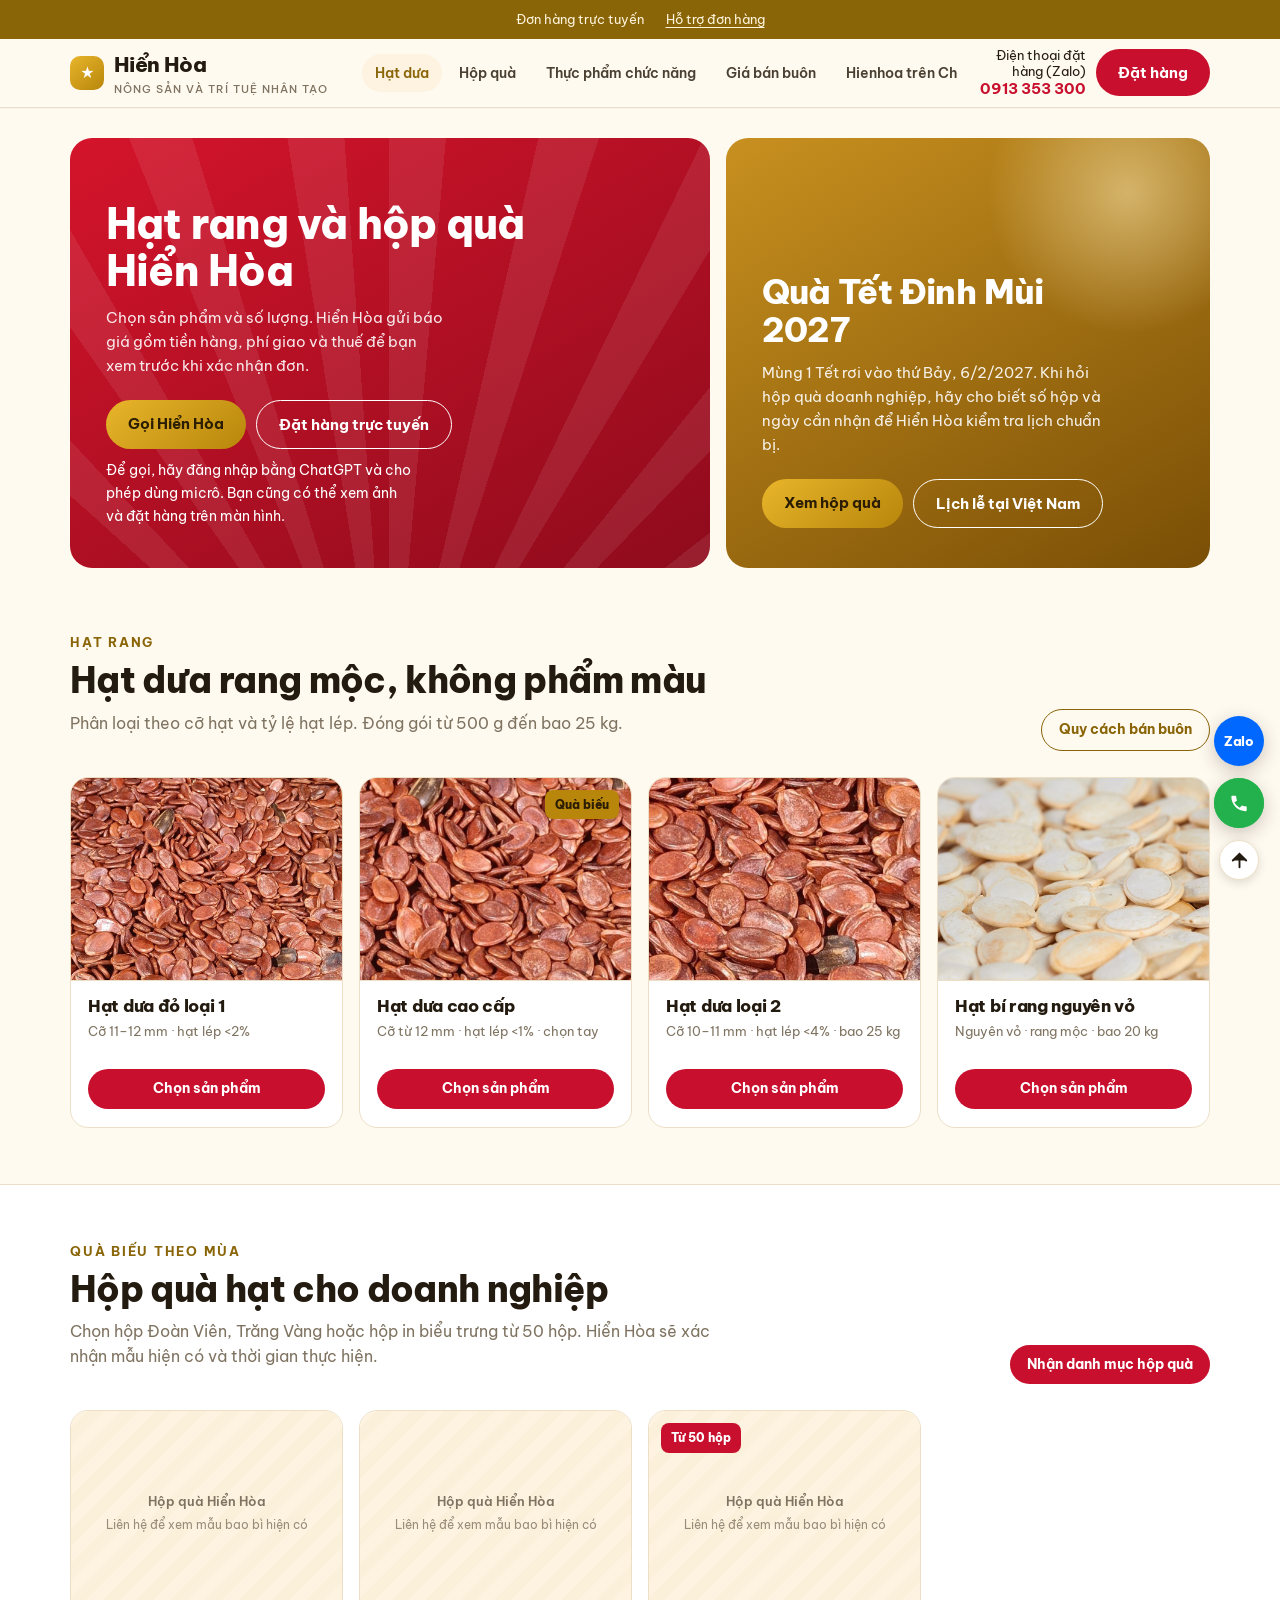
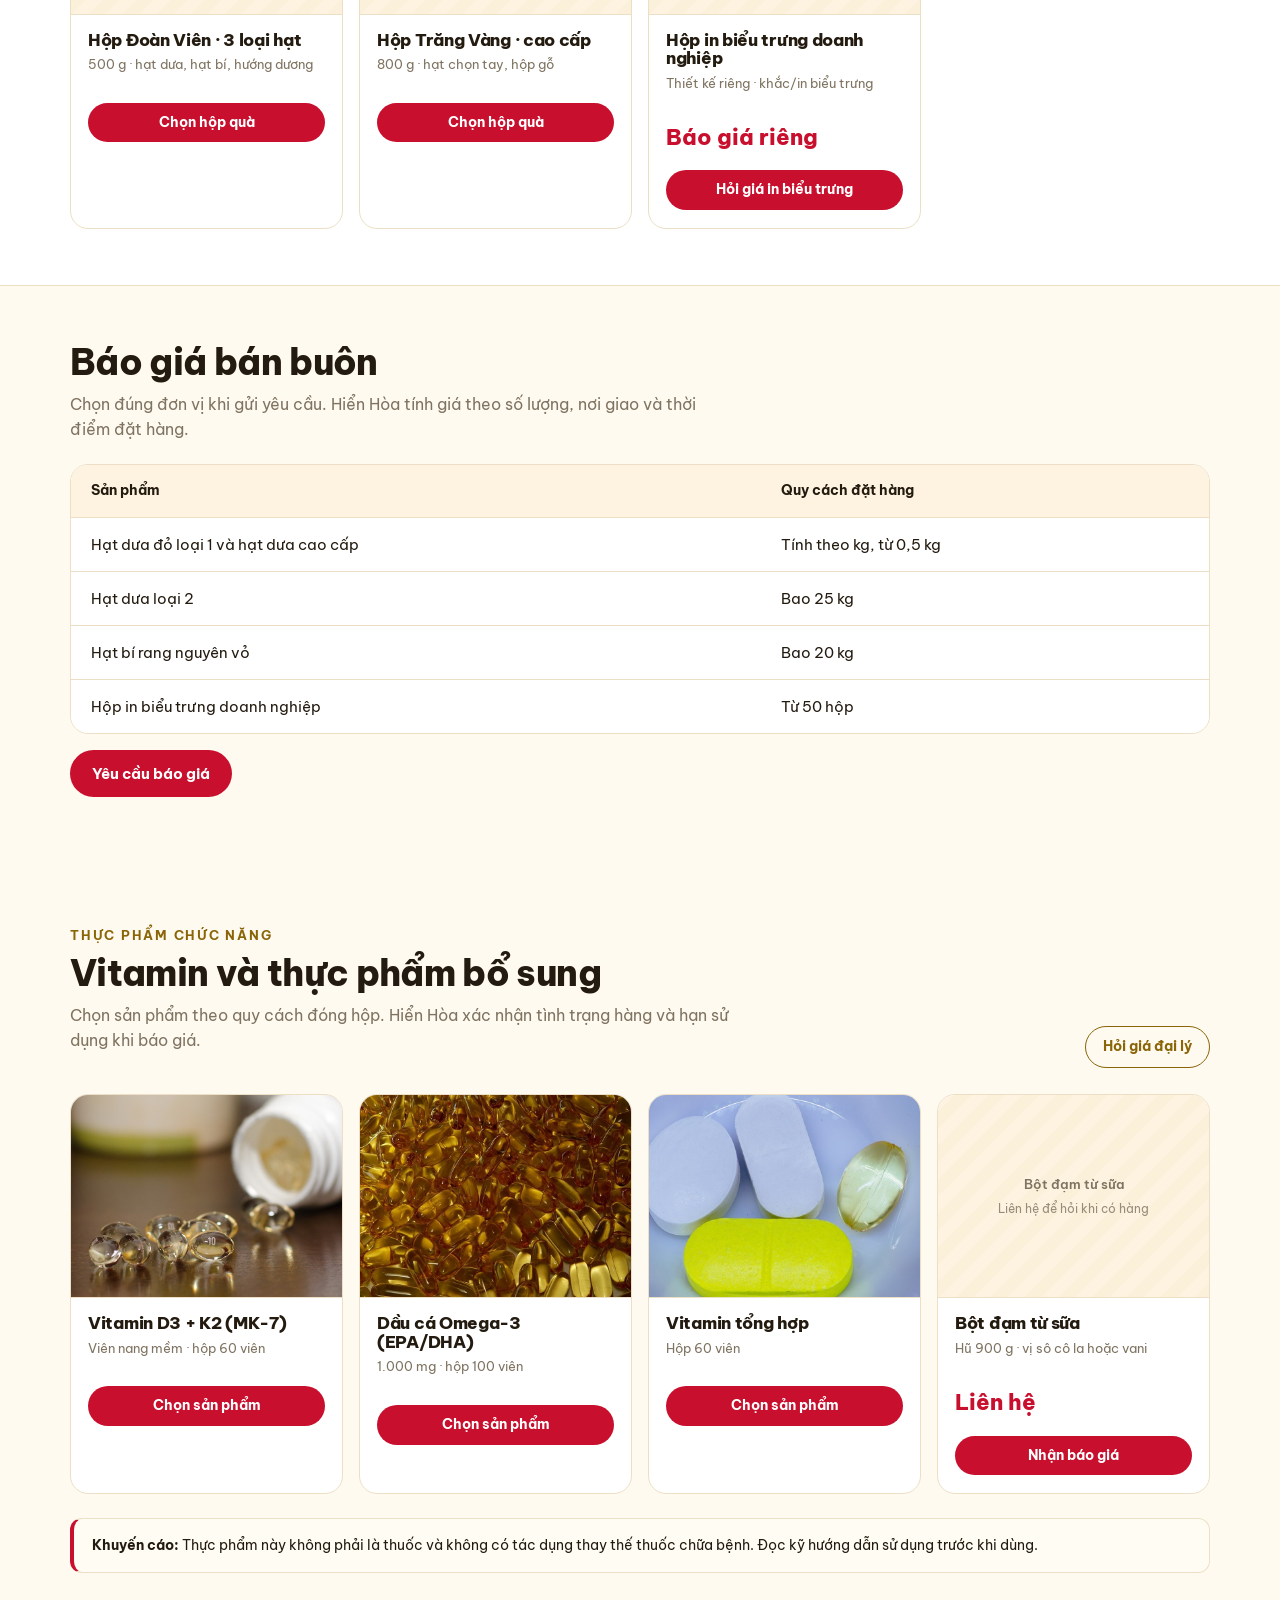
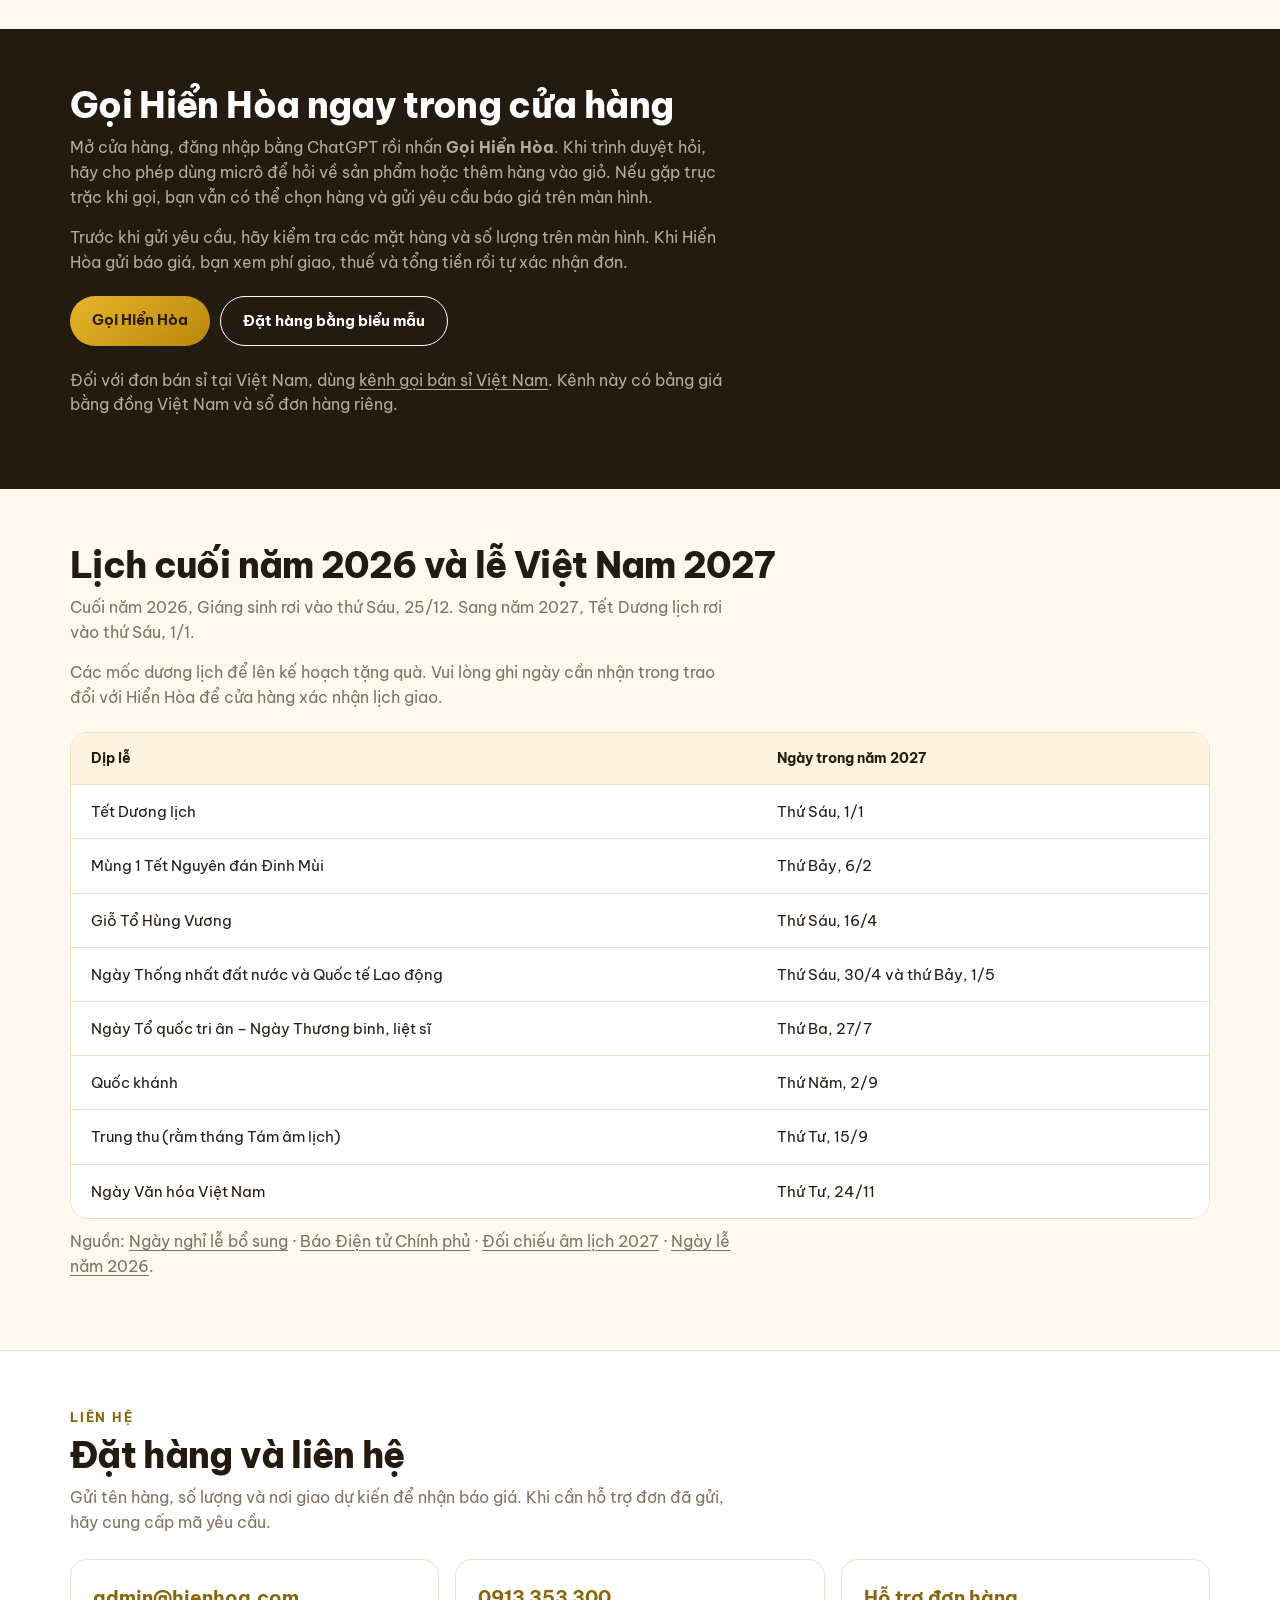
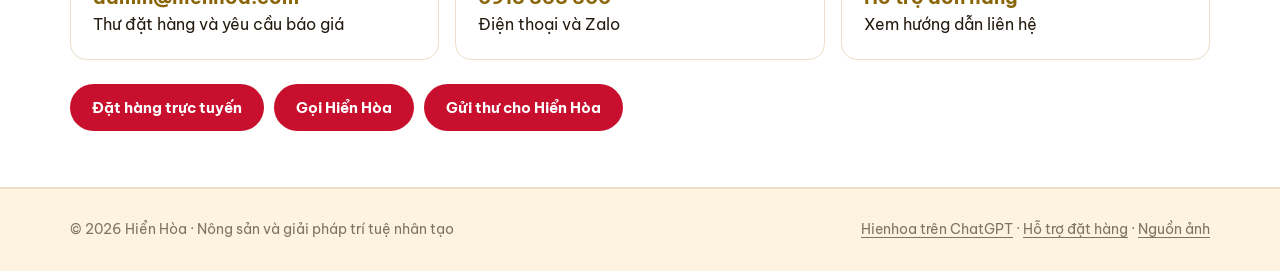
<file: index.html>
<!DOCTYPE html>
<html lang="vi">
<head>
<meta charset="utf-8">
<meta name="viewport" content="width=device-width, initial-scale=1">
<meta name="theme-color" content="#b8860b">
<title>Hiển Hòa · Hạt rang, hộp quà và đặt hàng trực tuyến</title>
<meta name="description" content="Chọn hạt rang, hộp quà hoặc vitamin của Hiển Hòa. Gửi yêu cầu trực tuyến, xem tổng tiền, phí giao và xác nhận đơn theo báo giá.">
<link rel="preconnect" href="https://fonts.googleapis.com">
<link rel="preconnect" href="https://fonts.gstatic.com" crossorigin>
<link href="https://fonts.googleapis.com/css2?family=Be+Vietnam+Pro:wght@400;500;600;700;800&display=swap" rel="stylesheet">
<style>
  /* Warm gold and cream with red accents, following the Vietnamese festive
     retail convention: gold carries the page, red is reserved for price and
     urgency so discounts stay legible instead of drowning in colour. */
  :root {
    --cream:  #fffaf0;
    --cream2: #fdf3e0;
    --gold:   #b8860b;
    --gold-l: #e8b52b;
    --gold-d: #8a6508;
    --red:    #c8102e;
    --ink:    #241b10;
    --muted:  #7f7361;
    --line:   #ecdfc6;
    --f: 'Be Vietnam Pro', -apple-system, system-ui, sans-serif;
  }
  * { box-sizing: border-box; }
  html { scroll-behavior: smooth; }
  body { margin: 0; background: var(--cream); color: var(--ink);
         font-family: var(--f); font-size: 15.5px; line-height: 1.6;
         -webkit-font-smoothing: antialiased; }
  h1,h2,h3,h4 { margin: 0; font-weight: 800; line-height: 1.12;
                letter-spacing: -.018em; }
  a { color: inherit; text-decoration: none; }
  img, svg { display: block; max-width: 100%; }
  .wrap { max-width: 1180px; margin: 0 auto; padding: 0 20px; }

  /* ---------- utility bar ---------- */
  .util { background: var(--gold-d); color: #fff5dc; font-size: 13px; }
  .util .wrap { display: flex; flex-wrap: wrap; gap: 6px 22px;
                justify-content: center; padding: 9px 20px; text-align: center; }
  .util b { color: #fff; }

  /* ---------- nav ---------- */
  nav { position: sticky; top: 0; z-index: 60; background: var(--cream);
        border-bottom: 1px solid var(--line);
        box-shadow: 0 1px 0 rgba(36,27,16,.03); }
  nav .bar { display: flex; align-items: center; gap: 16px; height: 68px; }
  .logo { display: flex; align-items: center; gap: 10px; font-weight: 800;
          font-size: 21px; letter-spacing: -.03em; white-space: nowrap; }
  .logo .mark {
    width: 34px; height: 34px; border-radius: 10px; flex: none;
    background: linear-gradient(140deg, var(--gold-l), var(--gold));
    display: grid; place-items: center; color: #fff; font-size: 16px;
  }
  .logo small { display: block; font-size: 10.5px; font-weight: 500;
                letter-spacing: .1em; color: var(--muted); text-transform: uppercase; }
  .cats { display: flex; gap: 4px; margin-left: 18px; overflow-x: auto;
          scrollbar-width: none; }
  .cats::-webkit-scrollbar { display: none; }
  .cats a { padding: 8px 13px; border-radius: 100px; font-size: 14px;
            font-weight: 600; color: #4a4032; white-space: nowrap;
            transition: background .18s, color .18s; }
  .cats a:hover, .cats a.on { background: var(--cream2); color: var(--gold-d); }
  nav .right { margin-left: auto; display: flex; align-items: center; gap: 10px; }
  .hot { font-size: 13px; line-height: 1.25; text-align: right; }
  .hot b { display: block; font-size: 15px; color: var(--red); }

  .btn { display: inline-block; font-family: var(--f); font-weight: 700;
         font-size: 14.5px; padding: 12px 22px; border-radius: 100px;
         border: 0; cursor: pointer; white-space: nowrap;
         background: var(--red); color: #fff;
         transition: transform .2s cubic-bezier(.2,.7,.2,1), filter .2s; }
  .btn:hover { transform: translateY(-2px); filter: brightness(1.07); }
  .btn.gold { background: linear-gradient(140deg, var(--gold-l), var(--gold));
              color: #2a1d02; }
  .btn.line { background: transparent; border: 1.5px solid currentColor; }
  .btn.sm { padding: 9px 17px; font-size: 13.5px; }

  /* ---------- hero: two campaigns side by side ---------- */
  .hero { padding: 30px 0 8px; }
  .promos { display: grid; gap: 16px; grid-template-columns: 1.32fr 1fr; }
  .promo { position: relative; overflow: hidden; border-radius: 22px;
           padding: 40px 36px; color: #fff; min-height: 328px;
           display: flex; flex-direction: column; justify-content: flex-end; }
  .promo.qk { background: linear-gradient(150deg, #d4142b, #8e0b1c); }
  .promo.tt { background: linear-gradient(150deg, #c8901f, #7a4f06); }
  /* radiating rays for National Day, lantern glow for Mid-Autumn */
  .promo.qk::before {
    content: ''; position: absolute; inset: -50%;
    background: repeating-conic-gradient(from 0deg at 50% 100%,
      rgba(255,255,255,.08) 0deg 5deg, transparent 5deg 13deg);
  }
  .promo.tt::before {
    content: ''; position: absolute; right: -14%; top: -22%;
    width: 62%; aspect-ratio: 1; border-radius: 50%;
    background: radial-gradient(circle, rgba(255,240,190,.5), transparent 66%);
  }
  .promo > * { position: relative; z-index: 2; }
  .pill { display: inline-flex; align-items: center; gap: 7px; align-self: flex-start;
          background: rgba(0,0,0,.26); border: 1px solid rgba(255,255,255,.3);
          padding: 6px 14px; border-radius: 100px; font-size: 12.5px;
          font-weight: 700; letter-spacing: .04em; margin-bottom: auto; }
  .promo h1 { font-size: clamp(28px, 3.5vw, 42px); max-width: 15ch; margin-top: 22px; }
  .promo h2 { font-size: clamp(24px, 3vw, 34px); max-width: 15ch; margin-top: 22px; }
  .promo p { margin: 12px 0 0; font-size: 15px; color: rgba(255,255,255,.9);
             max-width: 34ch; }
  .promo .row { display: flex; gap: 10px; margin-top: 22px; flex-wrap: wrap; }
  .cd { display: flex; gap: 7px; margin-top: 18px; }
  .cd div { background: rgba(0,0,0,.3); border: 1px solid rgba(255,255,255,.22);
            border-radius: 11px; padding: 7px 12px; text-align: center; min-width: 58px; }
  .cd b { display: block; font-size: 21px; font-variant-numeric: tabular-nums;
          line-height: 1.15; }
  .cd span { font-size: 10px; letter-spacing: .08em; text-transform: uppercase;
             color: rgba(255,255,255,.7); }

  /* ---------- sections ---------- */
  section { padding: 56px 0; }
  .head { display: flex; align-items: flex-end; justify-content: space-between;
          gap: 20px; flex-wrap: wrap; margin-bottom: 26px; }
  .kick { color: var(--gold-d); font-weight: 700; font-size: 12.5px;
          letter-spacing: .14em; text-transform: uppercase; margin-bottom: 8px; }
  h2.t { font-size: clamp(25px, 3.4vw, 36px); }
  .sub { color: var(--muted); max-width: 60ch; margin-top: 10px; }

  /* ---------- product cards ---------- */
  .grid { display: grid; gap: 16px;
          grid-template-columns: repeat(auto-fill, minmax(238px, 1fr)); }
  .p {
    background: #fff; border: 1px solid var(--line); border-radius: 18px;
    overflow: hidden; position: relative; display: flex; flex-direction: column;
    transition: transform .22s cubic-bezier(.2,.7,.2,1), box-shadow .22s;
  }
  .p:hover { transform: translateY(-5px);
             box-shadow: 0 18px 42px rgba(138,101,8,.13); }
  .p .shot { aspect-ratio: 4/3; background: var(--cream2); overflow: hidden;
             border-bottom: 1px solid var(--line); }
  .shot.await { display: grid; place-items: center; text-align: center;
                background: repeating-linear-gradient(135deg,
                  var(--cream2) 0 12px, #fbf0da 12px 24px); }
  .shot.await span { color: var(--muted); font-size: 13px; font-weight: 600;
                     padding: 18px; line-height: 1.5; }
  .shot.await em { display: block; font-style: normal; font-weight: 400;
                   font-size: 11.5px; opacity: .8; margin-top: 5px; }
  .shot img { width: 100%; height: 100%; object-fit: cover;
              transition: transform .5s cubic-bezier(.2,.7,.2,1); }
  .p:hover .shot img { transform: scale(1.05); }

  /* floating contact rail */
  .rail { position: fixed; right: 16px; bottom: 20px; z-index: 90;
          display: flex; flex-direction: column; gap: 12px; align-items: center; }
  .rail a, .rail button {
    width: 50px; height: 50px; border-radius: 50%; border: 0; padding: 0;
    display: grid; place-items: center; cursor: pointer; color: #fff;
    box-shadow: 0 5px 18px rgba(36,27,16,.24); position: relative;
    transition: transform .2s cubic-bezier(.2,.7,.2,1);
  }
  .rail a:hover, .rail button:hover { transform: scale(1.09); }
  .rail .fb   { background: #1877f2; }
  .rail .zalo { background: #0068ff; font-weight: 800; font-size: 13px;
                letter-spacing: -.02em; font-family: var(--f); }
  .rail .tel  { background: #23b14d; }
  .rail .top  { background: #fff; color: var(--ink); border: 1px solid var(--line);
                width: 40px; height: 40px; box-shadow: 0 3px 10px rgba(36,27,16,.14); }
  .rail svg { width: 23px; height: 23px; fill: currentColor; }
  /* the pulsing ring Vietnamese sites put on the call button */
  .rail .tel::before, .rail .tel::after {
    content: ''; position: absolute; inset: 0; border-radius: 50%;
    border: 2px solid rgba(35,177,77,.5); animation: ring 2.2s ease-out infinite;
  }
  .rail .tel::after { animation-delay: 1.1s; }
  @keyframes ring { 0% { transform: scale(1); opacity: .8; }
                    100% { transform: scale(1.85); opacity: 0; } }
  @media (max-width: 720px) { .rail { right: 12px; bottom: 14px; }
                              .rail a, .rail button { width: 46px; height: 46px; } }
  .badge { position: absolute; top: 12px; left: 12px; background: var(--red);
           color: #fff; font-size: 12px; font-weight: 800; padding: 5px 10px;
           border-radius: 8px; z-index: 3; }
  .badge.g { background: var(--gold); color: #2a1d02; left: auto; right: 12px; }
  .p .body { padding: 16px 17px 18px; display: flex; flex-direction: column; flex: 1; }
  .p h3 { font-size: 16.5px; }
  .p .spec { color: var(--muted); font-size: 13px; margin-top: 5px; }
  .p .pr { margin-top: 14px; display: flex; align-items: baseline;
           gap: 8px; flex-wrap: wrap; }
  .p .now { font-size: 22px; font-weight: 800; color: var(--red); }
  .p .now small { font-size: 13px; font-weight: 500; color: var(--muted); }
  .p .old { font-size: 13.5px; color: var(--muted); text-decoration: line-through; }
  .p .btn { margin-top: 15px; align-self: stretch; text-align: center; }

  /* ---------- bulk pricing ---------- */
  .band { background: #fff; border-top: 1px solid var(--line);
          border-bottom: 1px solid var(--line); }
  .tbl { margin-top: 22px; overflow-x: auto; border: 1px solid var(--line);
         border-radius: 18px; }
  table { width: 100%; border-collapse: collapse; min-width: 640px; background: #fff; }
  th, td { padding: 15px 20px; text-align: left; font-size: 14.5px; }
  thead th { background: var(--cream2); font-weight: 700; font-size: 13.5px;
             border-bottom: 1px solid var(--line); }
  tbody tr + tr td { border-top: 1px solid var(--line); }
  tbody tr:hover { background: #fffdf7; }
  td.n { font-variant-numeric: tabular-nums; font-weight: 700; }
  td.s { color: var(--red); font-weight: 800; }

  /* ---------- ai line ---------- */
  .ai { background: var(--ink); color: #fdf6e6; }
  .ai h2.t, .ai h3 { color: #fff; }
  .ai .kick { color: var(--gold-l); }
  .ai .sub { color: rgba(253,246,230,.66); }
  .ai .c { background: rgba(253,246,230,.055); border: 1px solid rgba(253,246,230,.15);
           border-radius: 16px; padding: 22px; }

  /* ---------- corporate ---------- */
  .corp { display: grid; gap: 16px; grid-template-columns: repeat(auto-fit, minmax(230px,1fr));
          margin-top: 24px; }
  .corp .c { background: #fff; border: 1px solid var(--line);
             border-radius: 16px; padding: 22px; }
  .corp .c b { display: block; font-size: 26px; color: var(--gold-d); }
  .note { background: #fffdf3; border: 1px solid var(--line);
          border-left: 4px solid var(--gold-l); border-radius: 12px;
          padding: 15px 18px; margin-top: 24px; font-size: 14px; }

  footer { background: var(--cream2); border-top: 1px solid var(--line);
           padding: 30px 0; font-size: 13.5px; color: var(--muted); }
  footer .wrap { display: flex; flex-wrap: wrap; gap: 10px 24px;
                 justify-content: space-between; }

  @media (max-width: 900px) { .promos { grid-template-columns: 1fr; }
                              .promo { min-height: 268px; padding: 30px 26px; } }
  @media (max-width: 720px) { .cats, .hot { display: none; } section { padding: 42px 0; } }
  @media (prefers-reduced-motion: reduce) { * { transition: none !important; } }
  #lichle .sub a, .util a, footer a { text-decoration: underline; text-underline-offset: 3px; }
  #lichle table, #giasi table { min-width: 0; }
  .promo .row { flex-wrap: wrap; }
  @media (max-width: 480px) { .wrap { padding-inline: 15px; } .logo small { font-size: 9px; } }
  .promo .call-status { margin-top:10px;font-size:.9rem;color:white; }
  .call-actions { display:flex;gap:10px;margin-block:22px;flex-wrap:wrap; }
  .ai .textlink { text-decoration:underline;text-underline-offset:3px; }
</style>
</head>
<body>

<div class="util">
  <div class="wrap"><span>Đơn hàng trực tuyến</span><a href="/chatgpt/support/">Hỗ trợ đơn hàng</a></div>
</div>

<nav>
  <div class="wrap bar">
    <a class="logo" href="#">
      <span class="mark">★</span>
      <span>Hiển Hòa<small>Nông sản và trí tuệ nhân tạo</small></span>
    </a>
    <div class="cats">
      <a class="on" href="#hatdua">Hạt dưa</a>
      <a href="#trungthu">Hộp quà</a>
      <a href="#tpcn">Thực phẩm chức năng</a>
      <a href="#giasi">Giá bán buôn</a>
      <a href="/chatgpt/">Hienhoa trên ChatGPT</a>
      <a href="#lienhe">Liên hệ</a>
    </div>
    <div class="right">
      <div class="hot">Điện thoại đặt hàng (Zalo)<b data-phone>Đang cập nhật</b></div>
      <a class="btn" href="https://hienhoa.ardent-coin-5354.chatgpt.site">Đặt hàng</a>
    </div>
  </div>
</nav>

<div class="hero">
  <div class="wrap promos">
    <div class="promo qk">
      <h1><a href="https://hienhoa.ardent-coin-5354.chatgpt.site">Hạt rang và hộp quà Hiển Hòa</a></h1>
      <p>Chọn sản phẩm và số lượng. Hiển Hòa gửi báo giá gồm tiền hàng, phí giao và thuế để bạn xem trước khi xác nhận đơn.</p>
      <div class="row"><a class="btn gold" href="https://hienhoa.ardent-coin-5354.chatgpt.site/?call=1">Gọi Hiển Hòa</a>
        <a class="btn line" href="https://hienhoa.ardent-coin-5354.chatgpt.site">Đặt hàng trực tuyến</a></div>
      <p class="call-status">Để gọi, hãy đăng nhập bằng ChatGPT và cho phép dùng micrô. Bạn cũng có thể xem ảnh và đặt hàng trên màn hình.</p>
    </div>
    <div class="promo tt">
      <h2>Quà Tết Đinh Mùi 2027</h2>
      <p>Mùng 1 Tết rơi vào thứ Bảy, 6/2/2027. Khi hỏi hộp quà doanh nghiệp, hãy cho biết số hộp và ngày cần nhận để Hiển Hòa kiểm tra lịch chuẩn bị.</p>
      <div class="row"><a class="btn gold" href="#trungthu">Xem hộp quà</a>
        <a class="btn line" href="#lichle">Lịch lễ tại Việt Nam</a></div>
    </div>
  </div>
</div>

<section id="hatdua">
  <div class="wrap">
    <div class="head">
      <div>
        <div class="kick">Hạt rang</div>
        <h2 class="t">Hạt dưa rang mộc, không phẩm màu</h2>
        <p class="sub">Phân loại theo cỡ hạt và tỷ lệ hạt lép. Đóng gói từ 500 g đến bao 25 kg.</p>
      </div>
      <a class="btn line sm" style="color:var(--gold-d)" href="#giasi">Quy cách bán buôn</a>
    </div>

    <div class="grid">
      <!-- Seed motif drawn inline: honest placeholder that looks intentional
           until real product photography is shot. -->
      <article class="p">
        <div class="shot"><img src="img/hatdua.jpg?v=3" alt="Hạt dưa đỏ loại 1 rang mộc" loading="lazy" decoding="async" width="900" height="675"></div>
        <div class="body">
          <h3>Hạt dưa đỏ loại 1</h3>
          <p class="spec">Cỡ 11–12 mm · hạt lép &lt;2%</p>
          <a class="btn sm" href="https://hienhoa.ardent-coin-5354.chatgpt.site">Chọn sản phẩm</a>
        </div>
      </article>

      <article class="p">
        <span class="badge g">Quà biếu</span>
        <div class="shot"><img src="img/hatdua-b.jpg?v=3" alt="Hạt dưa cao cấp chọn tay" loading="lazy" decoding="async" width="900" height="675"></div>
        <div class="body">
          <h3>Hạt dưa cao cấp</h3>
          <p class="spec">Cỡ từ 12 mm · hạt lép &lt;1% · chọn tay</p>
          <a class="btn sm" href="https://hienhoa.ardent-coin-5354.chatgpt.site">Chọn sản phẩm</a>
        </div>
      </article>

      <article class="p">
        <div class="shot"><img src="img/hatdua-c.jpg?v=3" alt="Hạt dưa loại 2 đóng bao 25 kg" loading="lazy" decoding="async" width="900" height="675"></div>
        <div class="body">
          <h3>Hạt dưa loại 2</h3>
          <p class="spec">Cỡ 10–11 mm · hạt lép &lt;4% · bao 25 kg</p>
          <a class="btn sm" href="https://hienhoa.ardent-coin-5354.chatgpt.site">Chọn sản phẩm</a>
        </div>
      </article>

      <article class="p">
        <div class="shot"><img src="img/hatbi.jpg?v=3" alt="Hạt bí rang nguyên vỏ" loading="lazy" decoding="async" width="900" height="675"></div>
        <div class="body">
          <h3>Hạt bí rang nguyên vỏ</h3>
          <p class="spec">Nguyên vỏ · rang mộc · bao 20 kg</p>
          <a class="btn sm" href="https://hienhoa.ardent-coin-5354.chatgpt.site">Chọn sản phẩm</a>
        </div>
      </article>
    </div>
  </div>
</section>

<section id="trungthu" class="band">
  <div class="wrap">
    <div class="head">
      <div>
        <div class="kick">Quà biếu theo mùa</div>
        <h2 class="t">Hộp quà hạt cho doanh nghiệp</h2>
        <p class="sub">
          Chọn hộp Đoàn Viên, Trăng Vàng hoặc hộp in biểu trưng từ 50 hộp.
          Hiển Hòa sẽ xác nhận mẫu hiện có và thời gian thực hiện.
        </p>
      </div>
      <a class="btn sm" href="#lienhe">Nhận danh mục hộp quà</a>
    </div>

    <div class="grid">
      <article class="p">
        <div class="shot await"><span>Hộp quà Hiển Hòa<em>Liên hệ để xem mẫu bao bì hiện có</em></span></div>
        <div class="body">
          <h3>Hộp Đoàn Viên · 3 loại hạt</h3>
          <p class="spec">500 g · hạt dưa, hạt bí, hướng dương</p>
          <a class="btn sm" href="https://hienhoa.ardent-coin-5354.chatgpt.site">Chọn hộp quà</a>
        </div>
      </article>

      <article class="p">
        <div class="shot await"><span>Hộp quà Hiển Hòa<em>Liên hệ để xem mẫu bao bì hiện có</em></span></div>
        <div class="body">
          <h3>Hộp Trăng Vàng · cao cấp</h3>
          <p class="spec">800 g · hạt chọn tay, hộp gỗ</p>
          <a class="btn sm" href="https://hienhoa.ardent-coin-5354.chatgpt.site">Chọn hộp quà</a>
        </div>
      </article>

      <article class="p">
        <span class="badge">Từ 50 hộp</span>
        <div class="shot await"><span>Hộp quà Hiển Hòa<em>Liên hệ để xem mẫu bao bì hiện có</em></span></div>
        <div class="body">
          <h3>Hộp in biểu trưng doanh nghiệp</h3>
          <p class="spec">Thiết kế riêng · khắc/in biểu trưng</p>
          <div class="pr"><span class="now">Báo giá riêng</span></div>
          <a class="btn sm" href="https://hienhoa.ardent-coin-5354.chatgpt.site">Hỏi giá in biểu trưng</a>
        </div>
      </article>
    </div>
  </div>
</section>

<section id="giasi">
  <div class="wrap">
    <h2 class="t">Báo giá bán buôn</h2>
    <p class="sub">Chọn đúng đơn vị khi gửi yêu cầu. Hiển Hòa tính giá theo số lượng, nơi giao và thời điểm đặt hàng.</p>
    <div class="tbl"><table>
      <thead><tr><th scope="col">Sản phẩm</th><th scope="col">Quy cách đặt hàng</th></tr></thead>
      <tbody>
        <tr><td>Hạt dưa đỏ loại 1 và hạt dưa cao cấp</td><td>Tính theo kg, từ 0,5 kg</td></tr>
        <tr><td>Hạt dưa loại 2</td><td>Bao 25 kg</td></tr>
        <tr><td>Hạt bí rang nguyên vỏ</td><td>Bao 20 kg</td></tr>
        <tr><td>Hộp in biểu trưng doanh nghiệp</td><td>Từ 50 hộp</td></tr>
      </tbody>
    </table></div>
    <p><a class="btn" href="https://hienhoa.ardent-coin-5354.chatgpt.site">Yêu cầu báo giá</a></p>
  </div>
</section>

<section id="tpcn">
  <div class="wrap">
    <div class="head">
      <div>
        <div class="kick">Thực phẩm chức năng</div>
        <h2 class="t">Vitamin và thực phẩm bổ sung</h2>
        <p class="sub">
          Chọn sản phẩm theo quy cách đóng hộp. Hiển Hòa xác nhận tình trạng hàng và hạn sử dụng khi báo giá.
        </p>
      </div>
      <a class="btn line sm" style="color:var(--gold-d)" href="#lienhe">Hỏi giá đại lý</a>
    </div>

    <div class="grid">
      <article class="p">
        <div class="shot"><img src="img/d3k2.jpg?v=3" alt="Viên nang mềm Vitamin D3 K2 MK-7"
             loading="lazy" decoding="async" width="900" height="675"></div>
        <div class="body">
          <h3>Vitamin D3 + K2 (MK-7)</h3>
          <p class="spec">Viên nang mềm · hộp 60 viên</p>
          <a class="btn sm" href="https://hienhoa.ardent-coin-5354.chatgpt.site">Chọn sản phẩm</a>
        </div>
      </article>

      <article class="p">
        <div class="shot"><img src="img/omega3.jpg?v=3" alt="Viên nang dầu cá Omega-3 EPA DHA"
             loading="lazy" decoding="async" width="900" height="675"></div>
        <div class="body">
          <h3>Dầu cá Omega-3 (EPA/DHA)</h3>
          <p class="spec">1.000 mg · hộp 100 viên</p>
          <a class="btn sm" href="https://hienhoa.ardent-coin-5354.chatgpt.site">Chọn sản phẩm</a>
        </div>
      </article>

      <article class="p">
        <div class="shot"><img src="img/multivitamin.jpg?v=3" alt="Viên nén vitamin tổng hợp"
             loading="lazy" decoding="async" width="900" height="675"></div>
        <div class="body">
          <h3>Vitamin tổng hợp</h3>
          <p class="spec">Hộp 60 viên</p>
          <a class="btn sm" href="https://hienhoa.ardent-coin-5354.chatgpt.site">Chọn sản phẩm</a>
        </div>
      </article>

      <article class="p">
        
        <div class="shot await"><span>Bột đạm từ sữa<em>Liên hệ để hỏi khi có hàng</em></span></div>
        <div class="body">
          <h3>Bột đạm từ sữa</h3>
          <p class="spec">Hũ 900 g · vị sô cô la hoặc vani</p>
          <div class="pr"><span class="now">Liên hệ</span></div>
          <a class="btn sm" href="#lienhe">Nhận báo giá</a>
        </div>
      </article>
    </div>

    <!-- Legally required on all functional-food advertising in Vietnam
         (Nghị định 15/2018/NĐ-CP). Omitting it carries a 10-20 million VND
         fine, and the wording is prescribed, so it is not paraphrased. -->
    <div class="note" style="border-left-color:var(--red)">
      <b>Khuyến cáo:</b> Thực phẩm này không phải là thuốc và không có tác dụng thay thế thuốc chữa bệnh. Đọc kỹ hướng dẫn sử dụng trước khi dùng.
    </div>
  </div>
</section>

<section class="ai" id="ai">
  <div class="wrap">
    <h2 class="t">Gọi Hiển Hòa ngay trong cửa hàng</h2>
    <p class="sub">Mở cửa hàng, đăng nhập bằng ChatGPT rồi nhấn <strong>Gọi Hiển Hòa</strong>. Khi trình duyệt hỏi, hãy cho phép dùng micrô để hỏi về sản phẩm hoặc thêm hàng vào giỏ. Nếu gặp trục trặc khi gọi, bạn vẫn có thể chọn hàng và gửi yêu cầu báo giá trên màn hình.</p>
    <p class="sub">Trước khi gửi yêu cầu, hãy kiểm tra các mặt hàng và số lượng trên màn hình. Khi Hiển Hòa gửi báo giá, bạn xem phí giao, thuế và tổng tiền rồi tự xác nhận đơn.</p>
    <div class="row call-actions"><a class="btn gold" href="https://hienhoa.ardent-coin-5354.chatgpt.site/?call=1">Gọi Hiển Hòa</a>
      <a class="btn line" href="https://hienhoa.ardent-coin-5354.chatgpt.site">Đặt hàng bằng biểu mẫu</a></div>
    <p class="sub">Đối với đơn bán sỉ tại Việt Nam, dùng <a class="textlink" href="https://order.hienhoa.com/">kênh gọi bán sỉ Việt Nam</a>. Kênh này có bảng giá bằng đồng Việt Nam và sổ đơn hàng riêng.</p>
  </div>
</section>

<section id="lichle" aria-labelledby="lichle-title">
  <div class="wrap">
    <h2 class="t" id="lichle-title">Lịch cuối năm 2026 và lễ Việt Nam 2027</h2>
    <p class="sub">Cuối năm 2026, Giáng sinh rơi vào thứ Sáu, 25/12. Sang năm 2027, Tết Dương lịch rơi vào thứ Sáu, 1/1.</p>
    <p class="sub">Các mốc dương lịch để lên kế hoạch tặng quà. Vui lòng ghi ngày cần nhận trong trao đổi với Hiển Hòa để cửa hàng xác nhận lịch giao.</p>
    <div class="tbl"><table><thead><tr><th scope="col">Dịp lễ</th><th scope="col">Ngày trong năm 2027</th></tr></thead><tbody>
      <tr><td>Tết Dương lịch</td><td>Thứ Sáu, 1/1</td></tr>
      <tr><td>Mùng 1 Tết Nguyên đán Đinh Mùi</td><td>Thứ Bảy, 6/2</td></tr>
      <tr><td>Giỗ Tổ Hùng Vương</td><td>Thứ Sáu, 16/4</td></tr>
      <tr><td>Ngày Thống nhất đất nước và Quốc tế Lao động</td><td>Thứ Sáu, 30/4 và thứ Bảy, 1/5</td></tr>
      <tr><td>Ngày Tổ quốc tri ân – Ngày Thương binh, liệt sĩ</td><td>Thứ Ba, 27/7</td></tr>
      <tr><td>Quốc khánh</td><td>Thứ Năm, 2/9</td></tr>
      <tr><td>Trung thu (rằm tháng Tám âm lịch)</td><td>Thứ Tư, 15/9</td></tr>
      <tr><td>Ngày Văn hóa Việt Nam</td><td>Thứ Tư, 24/11</td></tr>
    </tbody></table></div>
    <p class="sub">Nguồn: <a href="https://xaydungchinhsach.chinhphu.vn/bo-sung-2-ngay-nghi-le-duoc-huong-nguyen-luong-119261121140345748.htm">Ngày nghỉ lễ bổ sung</a> · <a href="https://xaydungchinhsach.chinhphu.vn/lich-nghi-tet-nghi-le-2027-119261115134738791.htm">Báo Điện tử Chính phủ</a> · <a href="https://amlich.org/xem-lich-nam/2027">Đối chiếu âm lịch 2027</a> · <a href="https://www.timeanddate.com/holidays/vietnam/2026">Ngày lễ năm 2026</a>.</p>
  </div>
</section>

<section id="lienhe" class="band">
  <div class="wrap">
    <div class="kick">Liên hệ</div>
    <h2 class="t">Đặt hàng và liên hệ</h2>
    <p class="sub">Gửi tên hàng, số lượng và nơi giao dự kiến để nhận báo giá. Khi cần hỗ trợ đơn đã gửi, hãy cung cấp mã yêu cầu.</p>

    <div class="corp">
      <div class="c"><a href="mailto:admin@hienhoa.com"><b style="font-size:19px">admin@hienhoa.com</b>Thư đặt hàng và yêu cầu báo giá</a></div>
      <div class="c"><b style="font-size:19px" data-phone>Đang cập nhật</b>Điện thoại và Zalo</div>
      <div class="c"><a href="/chatgpt/support/"><b style="font-size:19px">Hỗ trợ đơn hàng</b>Xem hướng dẫn liên hệ</a></div>
    </div>

    <div style="display:flex;gap:10px;margin-top:24px;flex-wrap:wrap">
      <a class="btn" href="https://hienhoa.ardent-coin-5354.chatgpt.site">Đặt hàng trực tuyến</a>
      <a class="btn" href="https://hienhoa.ardent-coin-5354.chatgpt.site/?call=1">Gọi Hiển Hòa</a>
      <a class="btn" href="mailto:admin@hienhoa.com?subject=Y%C3%AAu%20c%E1%BA%A7u%20b%C3%A1o%20gi%C3%A1&body=Lo%E1%BA%A1i%20h%C3%A0ng%3A%20%0AS%E1%BB%91%20l%C6%B0%E1%BB%A3ng%3A%20%0A%C4%90%E1%BB%8Ba%20ch%E1%BB%89%20giao%3A%20%0AT%C3%AAn%20%2F%20SDT%3A%20">Gửi thư cho Hiển Hòa</a>
    </div>

</div>
</section>

<footer>
  <div class="wrap">
    <div>© 2026 Hiển Hòa · Nông sản và giải pháp trí tuệ nhân tạo</div>
    <div><a href="/chatgpt/">Hienhoa trên ChatGPT</a> · <a href="/chatgpt/support/">Hỗ trợ đặt hàng</a> · <a href="https://github.com/areporeporepo/hienhoa-site/blob/main/img/ATTRIBUTION.md">Nguồn ảnh</a></div>
  </div>
</footer>


<!-- Floating contact shortcuts. -->
<div class="rail">
  <a class="fb" id="rFb" href="#" target="_blank" rel="noopener" aria-label="Facebook">
    <svg viewBox="0 0 24 24"><path d="M14 9h3V6h-3c-2.2 0-4 1.8-4 4v2H8v3h2v6h3v-6h3l1-3h-4v-2c0-.6.4-1 1-1z"/></svg>
  </a>
  <a class="zalo" id="rZalo" href="#" target="_blank" rel="noopener" aria-label="Nhắn tin qua Zalo">Zalo</a>
  <a class="tel" id="rTel" href="#" aria-label="Gọi điện">
    <svg viewBox="0 0 24 24"><path d="M6.6 10.8c1.3 2.5 3.1 4.3 5.6 5.6l1.9-1.9c.3-.3.7-.4 1-.2 1.1.4 2.3.6 3.4.6.6 0 1 .4 1 1V19c0 .6-.4 1-1 1-8.3 0-15-6.7-15-15 0-.6.4-1 1-1h3.1c.6 0 1 .4 1 1 0 1.2.2 2.3.6 3.4.1.4 0 .8-.2 1z"/></svg>
  </a>
  <button class="top" onclick="scrollTo({top:0,behavior:'smooth'})" aria-label="Lên đầu trang">
    <svg viewBox="0 0 24 24" fill="none" stroke="currentColor" stroke-width="2"
         stroke-linecap="round"><path d="M12 19V5M5 12l7-7 7 7"/></svg>
  </button>
</div>
<script>
/* ============================================================
   CONTACT: set these three and every link on the page updates.
   The phone number is the one thing that cannot be invented, a
   made-up Vietnamese number would dial a real stranger.
   ============================================================ */
const CONTACT = {
  phone:    '0913353300',
  zalo:     '0913353300',
  facebook: '',            // add the page slug when the Facebook page exists
};

(function wireContact() {
  const digits = (CONTACT.phone || '').replace(/[^0-9+]/g, '');
  const set = (id, href, show) => {
    const el = document.getElementById(id);
    if (!el) return;
    if (href) { el.href = href; } else { el.style.display = 'none'; }
    if (show && href) el.textContent = show;
  };
  set('rTel',  digits ? 'tel:' + digits : '');
  set('rZalo', CONTACT.zalo ? 'https://zalo.me/' + CONTACT.zalo.replace(/[^0-9]/g,'') : '');
  set('rFb',   CONTACT.facebook ? 'https://facebook.com/' + CONTACT.facebook : '');

  // Fill every "Đang cập nhật" slot once a number exists.
  if (digits) {
    const pretty = digits.replace(/(\d{4})(\d{3})(\d{3})/, '$1 $2 $3');
    document.querySelectorAll('[data-phone]').forEach(n => { n.textContent = pretty; });
  }
})();

</script>
</body>
</html>
</file>
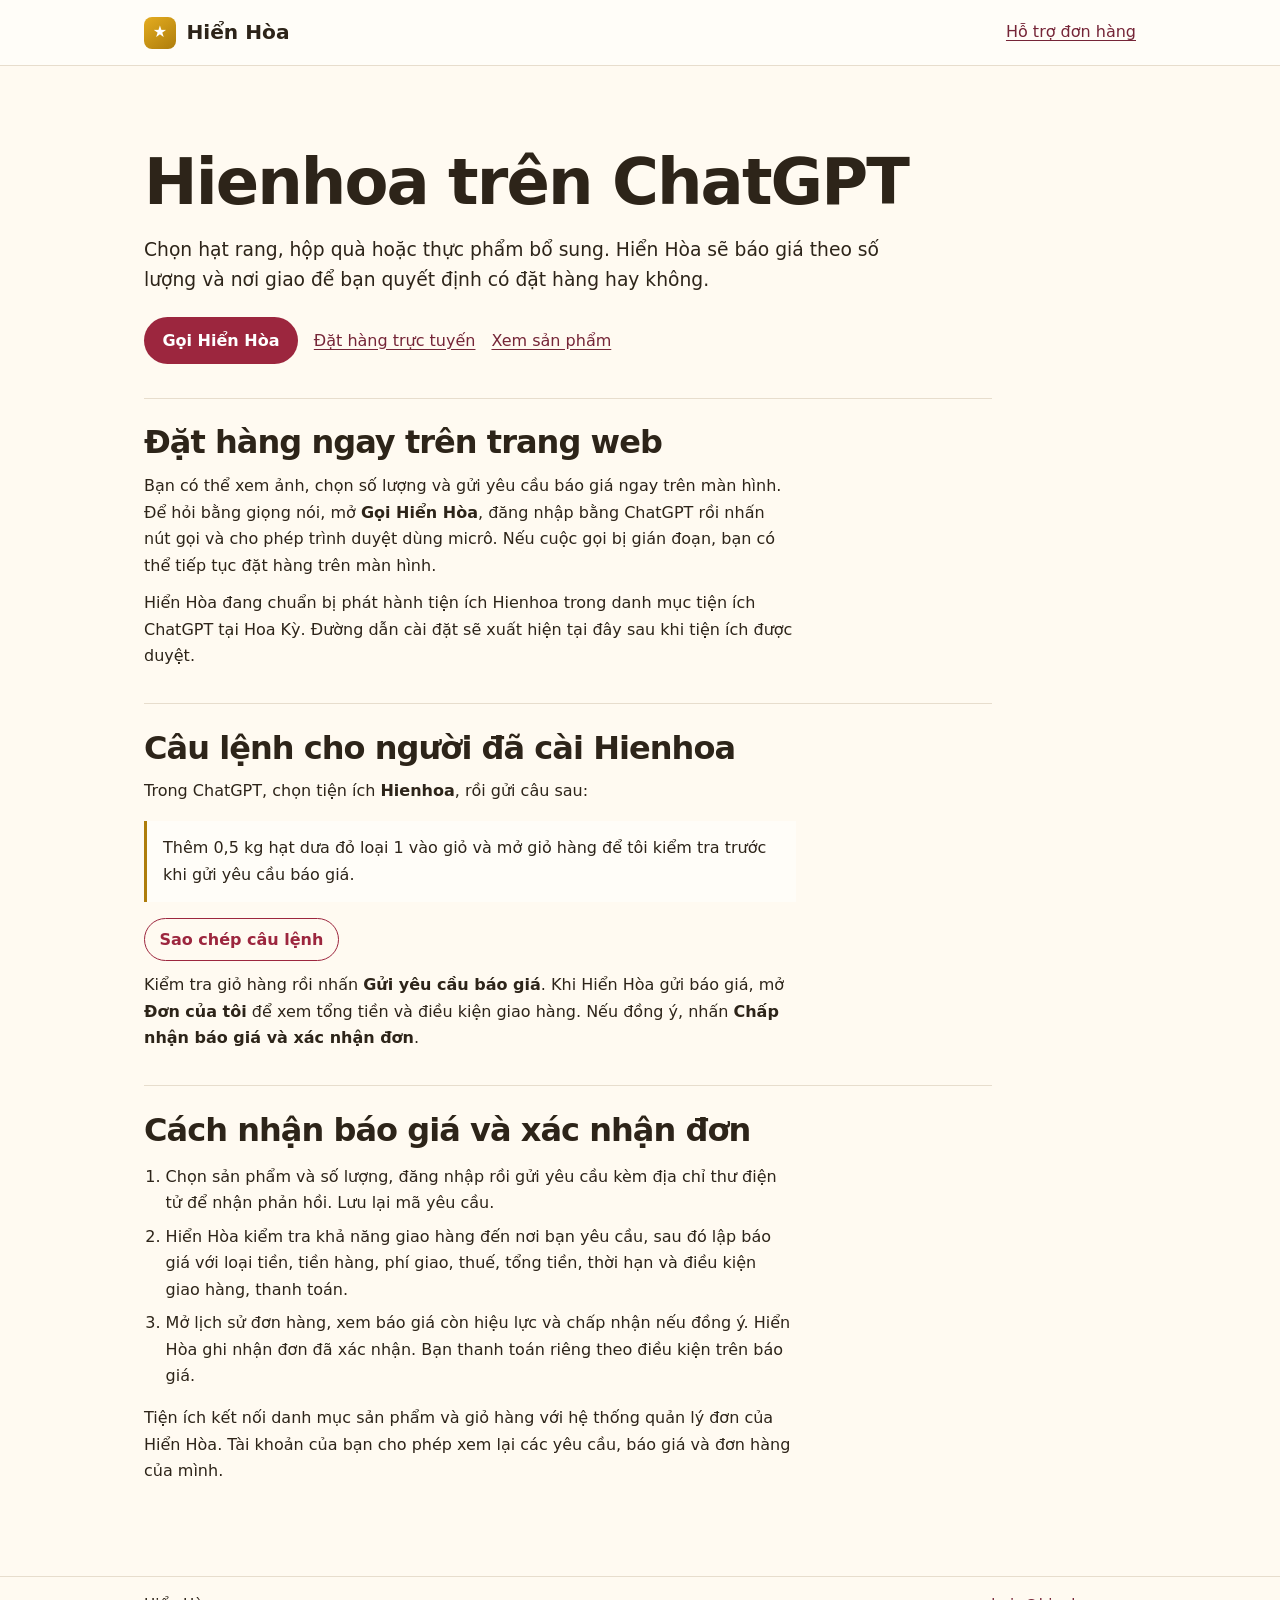
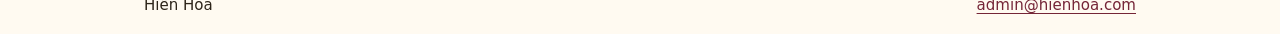
<file: chatgpt/index.html>
<!doctype html>
<html lang="vi">
<head>
  <meta charset="utf-8"><meta name="viewport" content="width=device-width,initial-scale=1">
  <title>Hienhoa trên ChatGPT · Đặt hàng và nhận báo giá</title>
  <meta name="description" content="Chọn hạt rang, hộp quà và thực phẩm bổ sung của Hiển Hòa. Tìm hiểu cách gửi yêu cầu, xem báo giá và xác nhận đơn hàng.">
  <link rel="canonical" href="https://hienhoa.com/chatgpt/"><link rel="stylesheet" href="/chatgpt/site.css">
  <style>
    .prompt-example{max-width:64ch;margin:1rem 0;padding:.2rem 1rem;background:#fffdf8;border-left:.24rem solid var(--gold);user-select:text}
    #sao-chep{font:inherit;font-weight:650;color:var(--accent);background:transparent;border:1px solid currentColor;border-radius:1.5rem;padding:.45rem .9rem;cursor:pointer}
    #sao-chep:focus-visible{outline:3px solid #8a6100;outline-offset:3px}
    #trang-thai-sao-chep{margin-inline-start:.4rem}
  </style>
</head>
<body>
<header><div class="wrap"><a class="brand" href="/"><i aria-hidden="true">★</i> Hiển Hòa</a>
<nav aria-label="Điều hướng"><a href="/chatgpt/support/">Hỗ trợ đơn hàng</a></nav></div></header>
<main class="wrap" id="tieng-viet">
  <h1><a class="titlelink" href="https://hienhoa.ardent-coin-5354.chatgpt.site">Hienhoa</a> trên ChatGPT</h1>
  <p class="lead">Chọn hạt rang, hộp quà hoặc thực phẩm bổ sung. Hiển Hòa sẽ báo giá theo số lượng và nơi giao để bạn quyết định có đặt hàng hay không.</p>
  <div class="actions"><a class="button" href="https://hienhoa.ardent-coin-5354.chatgpt.site/?call=1">Gọi Hiển Hòa</a><a href="https://hienhoa.ardent-coin-5354.chatgpt.site">Đặt hàng trực tuyến</a><a href="/#hatdua">Xem sản phẩm</a></div>
  <section><h2>Đặt hàng ngay trên trang web</h2>
    <p>Bạn có thể xem ảnh, chọn số lượng và gửi yêu cầu báo giá ngay trên màn hình. Để hỏi bằng giọng nói, mở <strong>Gọi Hiển Hòa</strong>, đăng nhập bằng ChatGPT rồi nhấn nút gọi và cho phép trình duyệt dùng micrô. Nếu cuộc gọi bị gián đoạn, bạn có thể tiếp tục đặt hàng trên màn hình.</p>
    <p>Hiển Hòa đang chuẩn bị phát hành tiện ích Hienhoa trong danh mục tiện ích ChatGPT tại Hoa Kỳ. Đường dẫn cài đặt sẽ xuất hiện tại đây sau khi tiện ích được duyệt.</p>
  </section>
  <section id="cau-lenh" aria-labelledby="cau-lenh-title">
    <h2 id="cau-lenh-title">Câu lệnh cho người đã cài Hienhoa</h2>
    <p>Trong ChatGPT, chọn tiện ích <strong>Hienhoa</strong>, rồi gửi câu sau:</p>
    <blockquote class="prompt-example"><p id="noi-dung-cau-lenh">Thêm 0,5 kg hạt dưa đỏ loại 1 vào giỏ và mở giỏ hàng để tôi kiểm tra trước khi gửi yêu cầu báo giá.</p></blockquote>
    <button type="button" id="sao-chep" hidden>Sao chép câu lệnh</button>
    <span id="trang-thai-sao-chep" role="status"></span>
    <p>Kiểm tra giỏ hàng rồi nhấn <strong>Gửi yêu cầu báo giá</strong>. Khi Hiển Hòa gửi báo giá, mở <strong>Đơn của tôi</strong> để xem tổng tiền và điều kiện giao hàng. Nếu đồng ý, nhấn <strong>Chấp nhận báo giá và xác nhận đơn</strong>.</p>
  </section>
  <section><h2>Cách nhận báo giá và xác nhận đơn</h2>
    <ol>
      <li>Chọn sản phẩm và số lượng, đăng nhập rồi gửi yêu cầu kèm địa chỉ thư điện tử để nhận phản hồi. Lưu lại mã yêu cầu.</li>
      <li>Hiển Hòa kiểm tra khả năng giao hàng đến nơi bạn yêu cầu, sau đó lập báo giá với loại tiền, tiền hàng, phí giao, thuế, tổng tiền, thời hạn và điều kiện giao hàng, thanh toán.</li>
      <li>Mở lịch sử đơn hàng, xem báo giá còn hiệu lực và chấp nhận nếu đồng ý. Hiển Hòa ghi nhận đơn đã xác nhận. Bạn thanh toán riêng theo điều kiện trên báo giá.</li>
    </ol>
    <p>Tiện ích kết nối danh mục sản phẩm và giỏ hàng với hệ thống quản lý đơn của Hiển Hòa. Tài khoản của bạn cho phép xem lại các yêu cầu, báo giá và đơn hàng của mình.</p>
  </section>
</main>
<footer><div class="wrap"><span>Hiển Hòa</span><a href="mailto:admin@hienhoa.com">admin@hienhoa.com</a></div></footer>
<script>
  const copyButton = document.getElementById('sao-chep');
  if (navigator.clipboard && typeof navigator.clipboard.writeText === 'function') {
    copyButton.hidden = false;
    copyButton.addEventListener('click', async () => {
      const example = document.getElementById('noi-dung-cau-lenh');
      const status = document.getElementById('trang-thai-sao-chep');
      try {
        await navigator.clipboard.writeText(example.textContent);
        status.textContent = 'Đã sao chép.';
      } catch {
        status.textContent = 'Hãy chọn câu lệnh phía trên rồi sao chép.';
      }
    });
  }
</script>
</body></html>
</file>
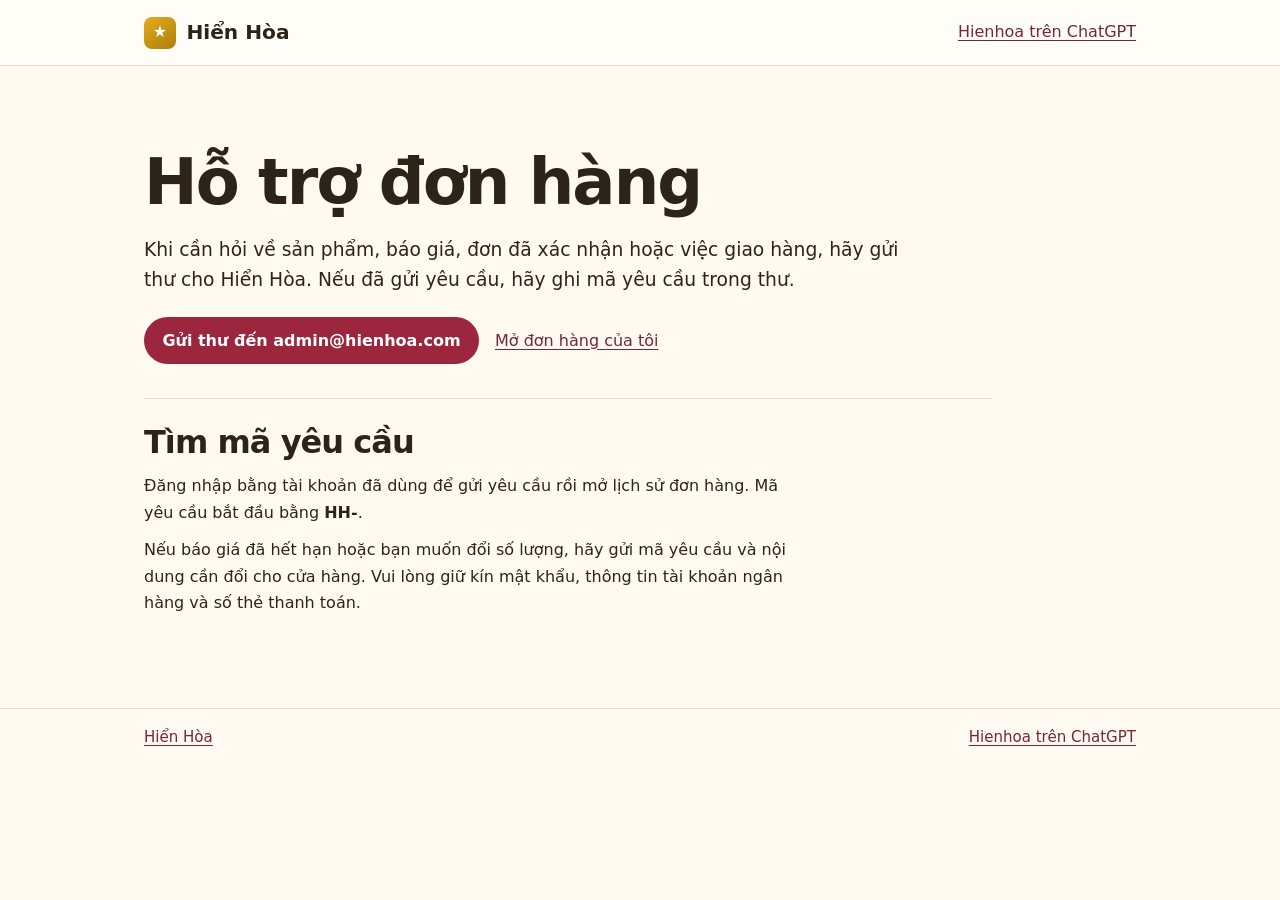
<file: chatgpt/support/index.html>
<!doctype html>
<html lang="vi">
<head>
  <meta charset="utf-8"><meta name="viewport" content="width=device-width,initial-scale=1">
  <title>Hỗ trợ đơn hàng · Hiển Hòa</title>
  <meta name="description" content="Liên hệ Hiển Hòa để hỏi về sản phẩm, báo giá, đơn hàng hoặc giao hàng. Tìm mã yêu cầu trong lịch sử đơn của bạn.">
  <link rel="canonical" href="https://hienhoa.com/chatgpt/support/"><link rel="stylesheet" href="/chatgpt/site.css">
</head>
<body>
<header><div class="wrap"><a class="brand" href="/"><i aria-hidden="true">★</i> Hiển Hòa</a>
<nav aria-label="Điều hướng"><a href="/chatgpt/">Hienhoa trên ChatGPT</a></nav></div></header>
<main class="wrap" id="tieng-viet">
  <h1>Hỗ trợ đơn hàng</h1>
  <p class="lead">Khi cần hỏi về sản phẩm, báo giá, đơn đã xác nhận hoặc việc giao hàng, hãy gửi thư cho Hiển Hòa. Nếu đã gửi yêu cầu, hãy ghi mã yêu cầu trong thư.</p>
  <div class="actions"><a class="button" href="mailto:admin@hienhoa.com">Gửi thư đến admin@hienhoa.com</a><a href="https://hienhoa.ardent-coin-5354.chatgpt.site">Mở đơn hàng của tôi</a></div>
  <section><h2>Tìm mã yêu cầu</h2>
    <p>Đăng nhập bằng tài khoản đã dùng để gửi yêu cầu rồi mở lịch sử đơn hàng. Mã yêu cầu bắt đầu bằng <strong>HH-</strong>.</p>
    <p>Nếu báo giá đã hết hạn hoặc bạn muốn đổi số lượng, hãy gửi mã yêu cầu và nội dung cần đổi cho cửa hàng. Vui lòng giữ kín mật khẩu, thông tin tài khoản ngân hàng và số thẻ thanh toán.</p>
  </section>
</main>
<footer><div class="wrap"><a href="/">Hiển Hòa</a><a href="/chatgpt/">Hienhoa trên ChatGPT</a></div></footer>
</body></html>
</file>
<file: chatgpt/site.css>
:root{color-scheme:light;--fg:#2d2419;--accent:#9c263e;--gold:#ae7d0b;--line:#e7ddcd;--paper:#fffaf1}
*{box-sizing:border-box}body{margin:0;color:var(--fg);font:1rem/1.65 system-ui,-apple-system,sans-serif;background:var(--paper)}
a{color:#752537;text-underline-offset:.18em}a:focus-visible{outline:3px solid #8a6100;outline-offset:4px}
.wrap{width:min(100% - 2.3rem,62rem);margin-inline:auto}header{border-bottom:1px solid var(--line);background:#fffdf8}
header .wrap,footer .wrap{display:flex;align-items:center;justify-content:space-between;gap:1rem;flex-wrap:wrap;padding-block:1rem}
.brand{display:inline-flex;align-items:center;gap:.65rem;font-weight:750;color:var(--fg);text-decoration:none;font-size:1.26rem}
.brand i{font-style:normal;color:#fff;background:linear-gradient(145deg,#e4ac20,var(--gold));font-size:1rem;border-radius:.5rem;display:grid;place-items:center;width:2rem;height:2rem}
nav{display:flex;gap:1rem;flex-wrap:wrap}main{padding-block:clamp(2.1rem,7vw,5rem)}h1,h2,h3{line-height:1.13;letter-spacing:-.03em}h1{font-size:clamp(2.3rem,6vw,4rem);max-width:18ch;margin:0 0 1rem}h2{font-size:clamp(1.45rem,3vw,2rem);margin:0 0 .8rem}
p{max-width:64ch;margin:.7rem 0}section{max-width:53rem;margin-top:2.1rem;border-top:1px solid var(--line);padding-top:1.6rem}
.lead{font-size:1.17rem}.actions{display:flex;gap:1rem;flex-wrap:wrap;align-items:center;margin-top:1.3rem}.button{background:var(--accent);color:white;font-weight:700;text-decoration:none;padding:.65rem 1.15rem;border-radius:2rem}
ol{padding-left:1.35rem;max-width:64ch}li+li{margin-top:.45rem}footer{border-top:1px solid var(--line);font-size:.94rem}
@media(max-width:40rem){header .wrap{align-items:flex-start}header nav{font-size:.9rem}main{padding-bottom:2rem}}

.titlelink{color:inherit;text-decoration:none}.titlelink:hover,.titlelink:focus-visible{text-decoration:underline;text-decoration-thickness:.07em}
</file>
